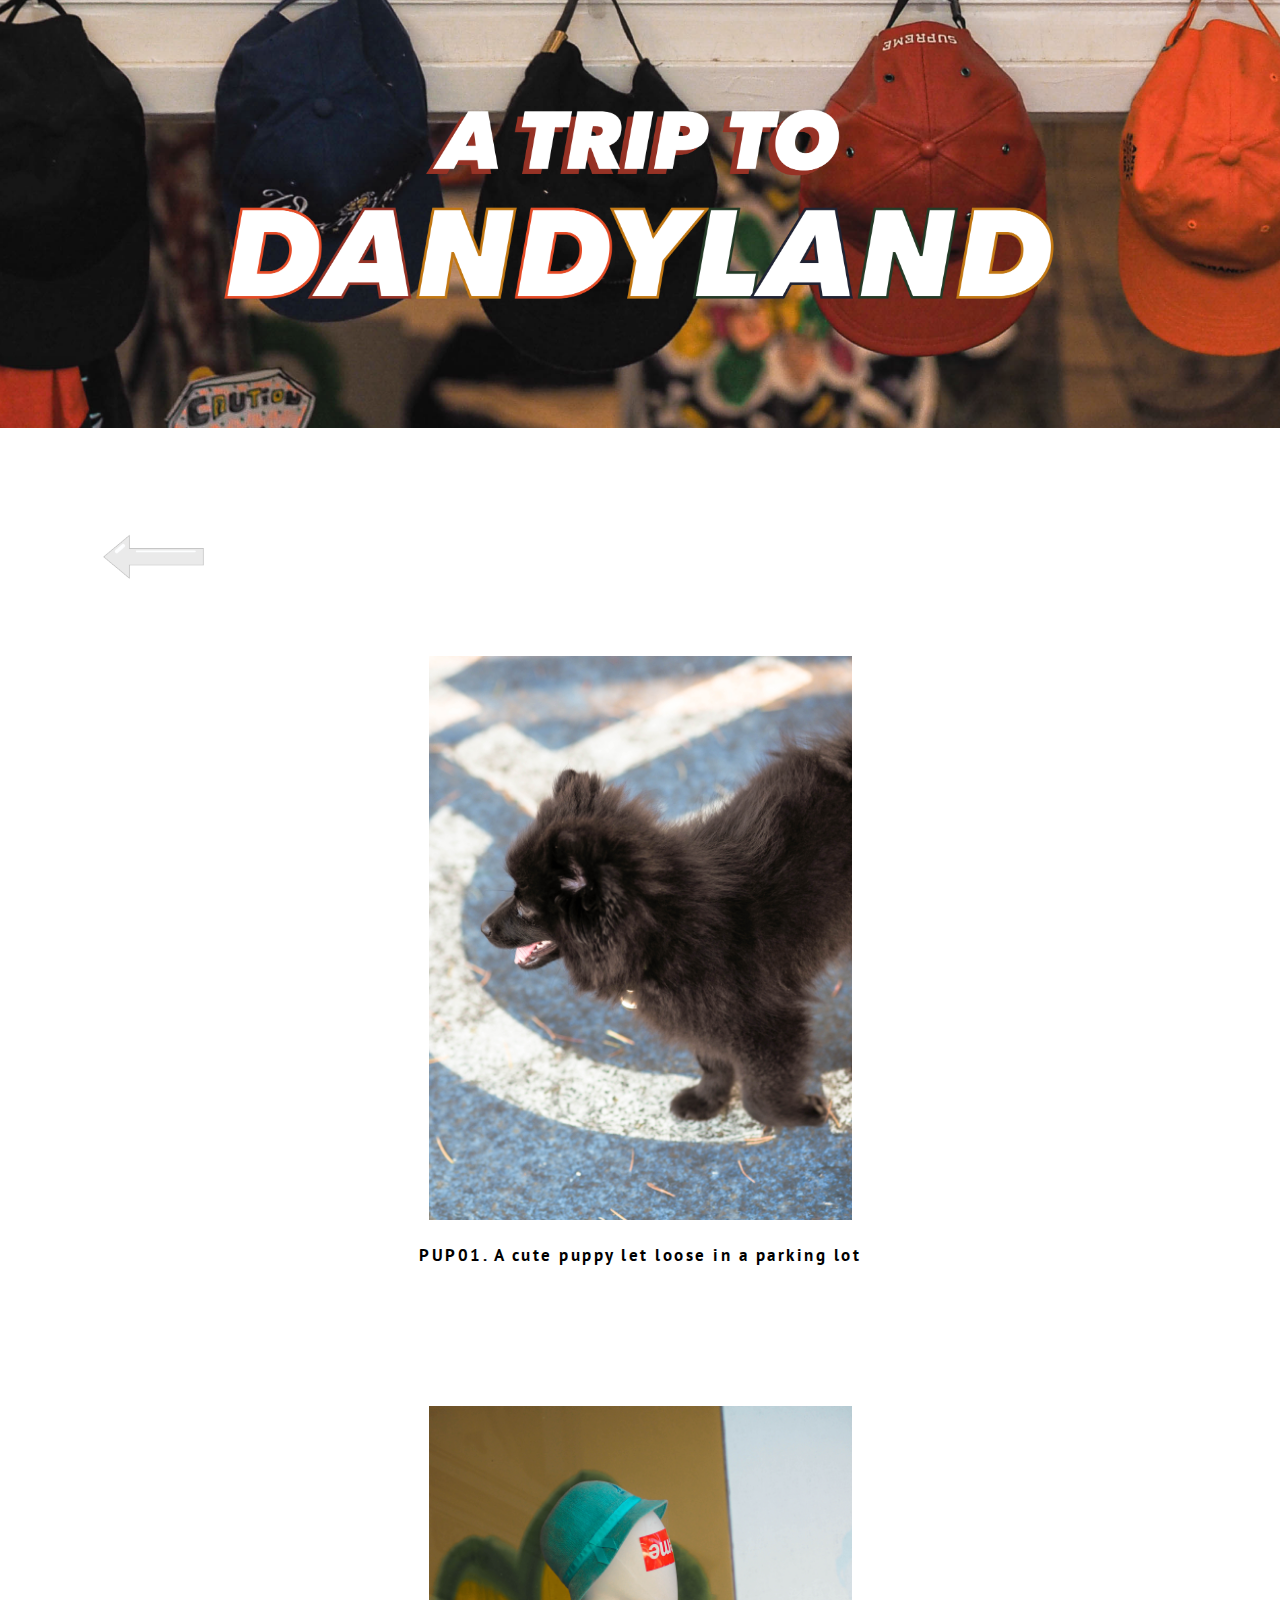
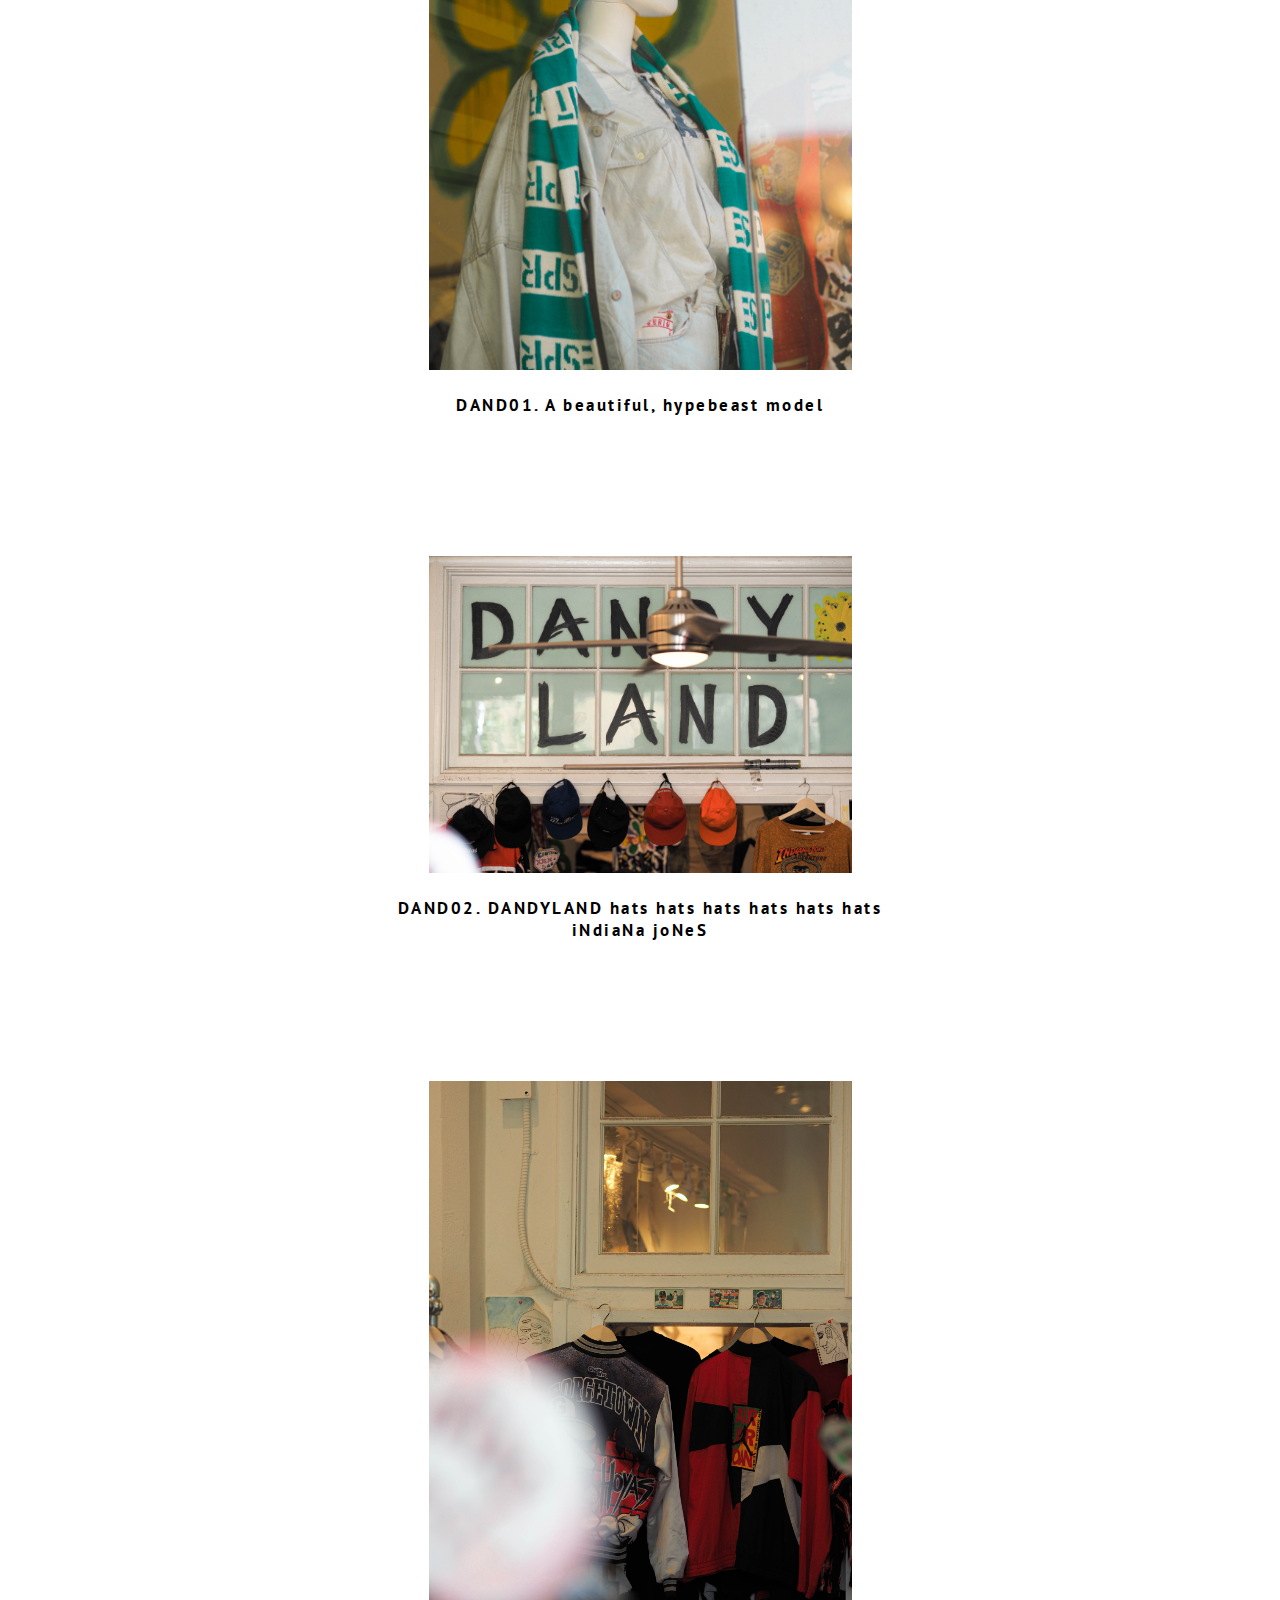
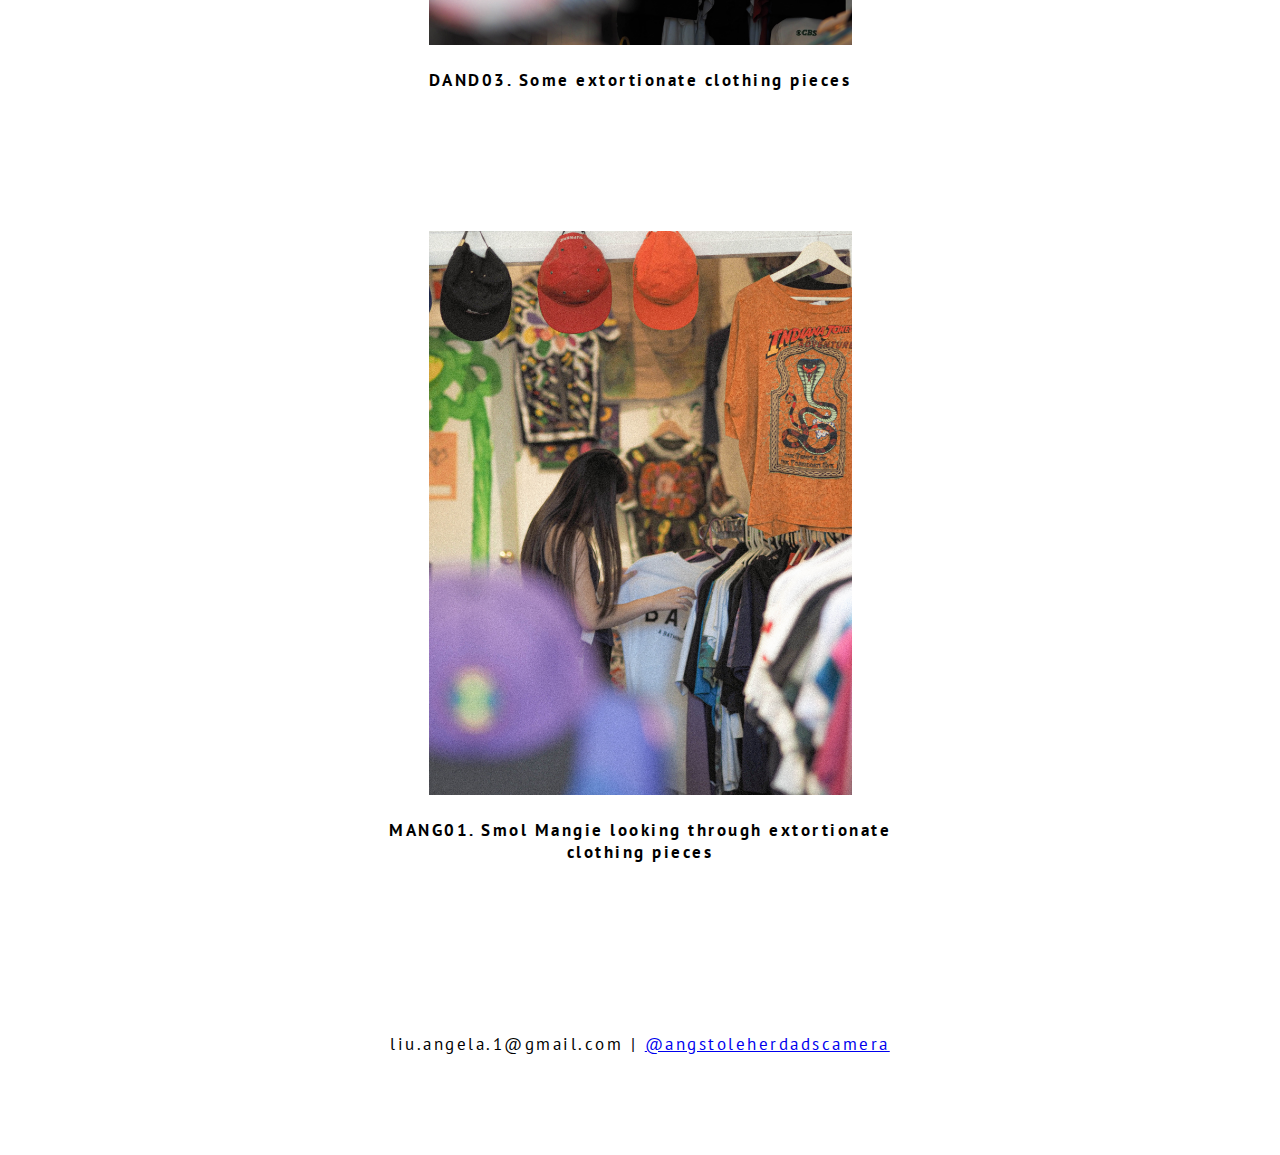
<file: a-trip-to-dandyland.html>
<!DOCTYPE html>

<!--
  Name: Angela Liu
  Date: May 6, 2020
  Section: CSE 154 AL

  This is the a-trip-to-dandyland.html page for my CP4 assignment. It allows users to view
  images of the given shoot.
-->

<html lang="en">
  <head>
    <meta charset="utf-8">
    <link href="https://fonts.googleapis.com/css2?family=DM+Mono:wght@500&display=swap"
    rel="stylesheet">
    <link href="https://fonts.googleapis.com/css2?family=Racing+Sans+One&display=swap"
    rel="stylesheet">
    <link href="https://fonts.googleapis.com/css2?family=PT+Sans&display=swap"
    rel="stylesheet">
    <link type="text/css" rel="stylesheet" href="shootstyles.css">
    <script src="shoot.js"></script>
    <title>@angstoleherdadscamera</title>
  </head>
  <body>
    <header>
      <img src="img/a-trip-to-dandyland.png" alt="a trip to dandyland banner">
    </header>
    <section id="back">
      <a href="index.html">
        <img src="img/back-arrow.png" alt="back arrow">
      </a>
    </section>
    <section class="photos" id="a-trip-to-dandyland">
      <section>
        <img src="img/dandyland-1.jpg" alt="dandyland-1">
        <p>PUP01. A cute puppy let loose in a parking lot</p>
      </section>
      <section>
        <img src="img/dandyland-2.jpg" alt="dandyland-2">
        <p>DAND01. A beautiful, hypebeast model</p>
      </section>
      <section>
        <img src="img/dandyland-3.jpg" alt="dandyland-3">
        <p>DAND02. DANDYLAND hats hats hats hats hats hats iNdiaNa joNeS</p>
      </section>
      <section>
        <img src="img/dandyland-4.jpg" alt="dandyland-4">
        <p>DAND03. Some extortionate clothing pieces</p>
      </section>
      <section>
        <img src="img/dandyland-5.jpg" alt="dandyland-5">
        <p>MANG01. Smol Mangie looking through extortionate clothing pieces</p>
      </section>
    </section>
    <footer>
      liu.angela.1@gmail.com | <a href="https://www.instagram.com/angstoleherdadscamera/"
      target="_blank">@angstoleherdadscamera</a>
    </footer>
  </body>
</html>
</file>
<file: shootstyles.css>
/*
 * Name: Angela Liu
 * Date: May 22, 2020
 * Section: CSE 154 AL
 *
 * CSS page linked to all of my shoot HTML pages. This page keeps a consistent style
 * and feel across the pages with spacing and colors.
 */

body {
  margin: 0px;
}

header, .photos, footer, .photos section p {
  margin: auto auto;
  text-align: center;
}

header img {
  width: 100%;
}

.photos {
  margin: 100px;
  margin-top: 0px;
}

.photos section {
  display: inline-block;
  margin: 70px;
}

.photos section p {
  font-weight: 600;
  width: 60%;
}

.photos img {
  width: 45%;
}

#back {
  margin: 100px;
  margin-bottom: 0px;
}

#back img {
  width: 10%;
}

footer, .photos section p {
  font-family: 'PT Sans', sans-serif;
  margin-top: 20px;
  font-size: 17px;
  letter-spacing: 2.5px;
}

footer {
  margin-bottom: 100px;
}
</file>
